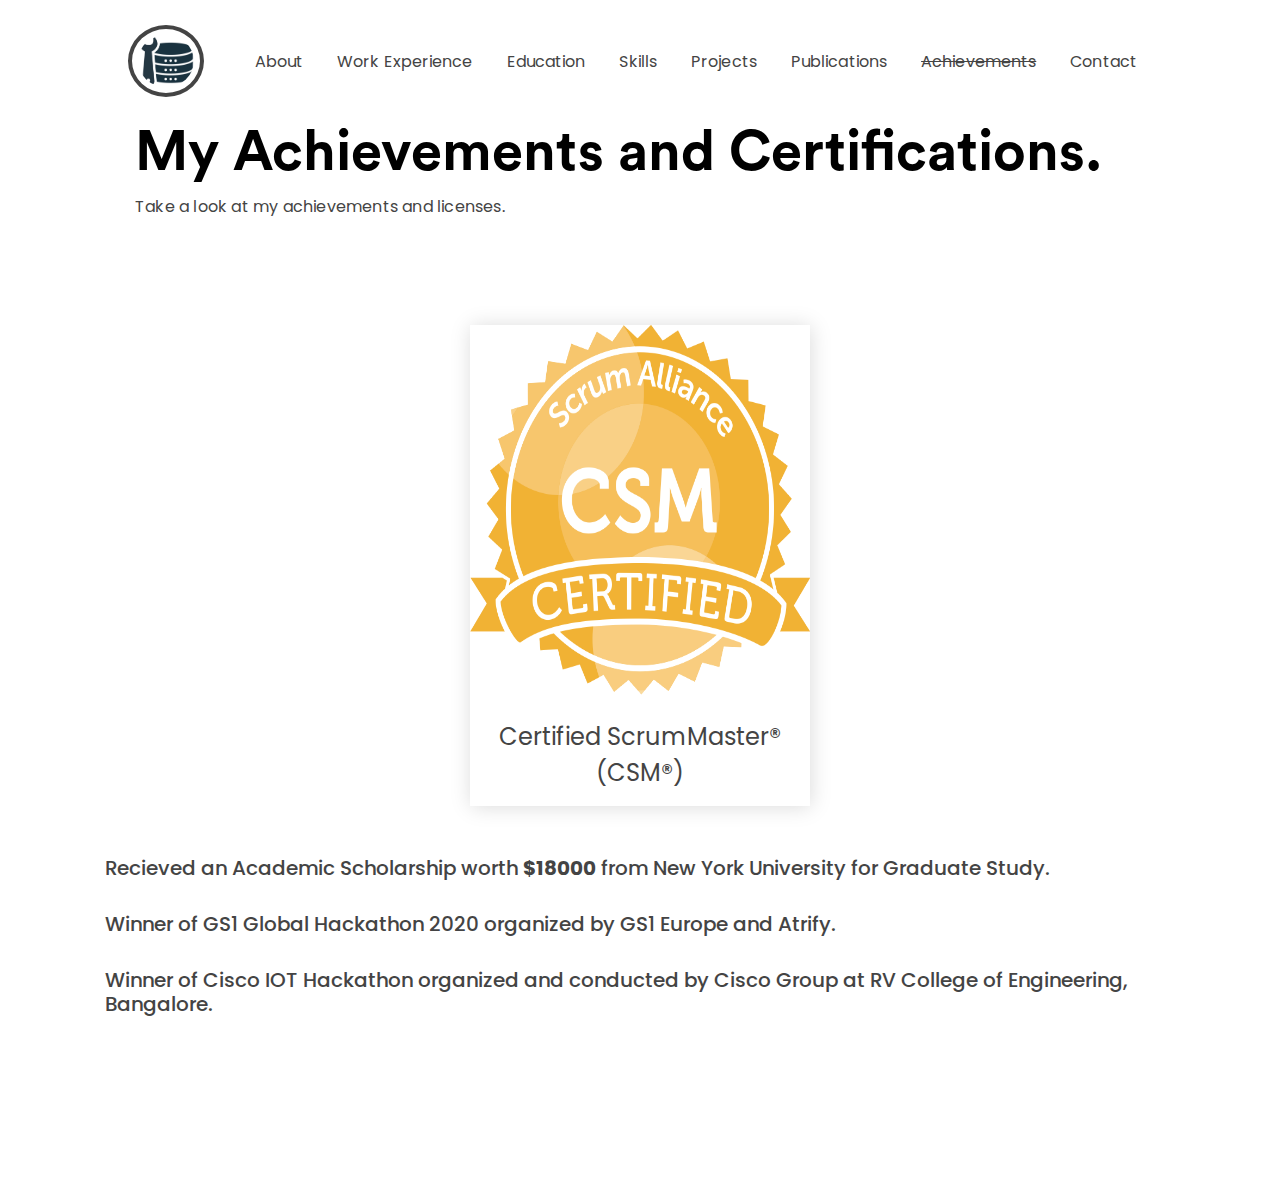
<file: ach.html>
<html>

<head>

    <link rel="stylesheet" href="https://cdnjs.cloudflare.com/ajax/libs/animate.css/3.7.2/animate.min.css">
    <link rel="stylesheet" href="https://stackpath.bootstrapcdn.com/bootstrap/4.4.1/css/bootstrap.min.css">
    <link rel="stylesheet" href="style.css">
    <meta charset="utf-8">
    <meta name="viewport" content="width=device-width, initial-scale=1.0, shrink-to-fit=yes">
    <meta charset="utf-8" />
    <link rel="stylesheet" href="https://use.fontawesome.com/releases/v5.5.0/css/all.css"
        integrity="sha384-B4dIYHKNBt8Bc12p+WXckhzcICo0wtJAoU8YZTY5qE0Id1GSseTk6S+L3BlXeVIU" crossorigin="anonymous">
    <title>Publications | Sanjana</title>
    <link rel="icon" type="image/png" href="assets/img/favicon.png">
</head>

<body id="contact-body" style="overflow-x: hidden;">
    <div>
        <nav class="nav-desk">
            <center>
                <div class="nav-logo">
                    <a href="index.html"><img id="logo" src="assets/img/de.png"></a>
                </div>
                <div class="nav-items">
                    <ul>
                        <li><span><a href="about.html">About</a></span></li>
                        <li><span><a href="work.html">Work Experience</a></span></li>
                        <li><span><a href="edu.html" >Education</a></span></li>
                        <li><span><a href="skills.html">Skills</a></span></li>
                        <li><span><a href="projects.html" >Projects</a></span></li>
                        <li><span><a href="pub.html">Publications</a></span></li>
                        <li><span><a href="#" style="text-decoration: line-through;">Achievements</a></span></li>
                        <li><span><a href="contact.html">Contact</a></span></li>
                    </ul>
                </div>

            </center>
        </nav>
        <div class=" fadeIn row" style="width:100vw;height:auto;animation-duration: 1.5s;">
            <div class="col-md-12" id="left-hero">
                <h1 class="hero-tag contact-hero  fadeInLeft">My Achievements and Certifications.</h1>
                <p class="hero-des contact-des  fadeIn delay-1s">Take a look at my achievements and licenses. 
                </p>
                <!-- <div class="feedback"><a href="https://d474b570.nolt.io/">Have any feedback or suggestion?</a></div> -->
            </div>
        </div>
        <!--Content-->
        <style>
.p1 {
  background-color: lightgrey;

  border: 3px solid rgb(87,6,140);;
  padding: 10px;
}



.moreText {
  display: none;
}
.text-center {
  text-align: center;
}
.read-more-btn {
  margin-top: -10px;
  padding: 10px;
  align-content: center;
  background-color: rgb(87,6,140);
  color: rgb(255,255,255);
  border: none;
  outline: none;
  cursor: pointer;
}
.text.show-more .moreText {
  display: inline;
}
.text.show-more .dots {
  display: none;
}

.moreTextone {
  display: none;
}
.text-center-one {
  text-align: center;
}
.read-more-btn-one {
margin-top: -10px;
padding: 10px;
  align-content: center;
  background-color: rgb(87,6,140);
  color: rgb(255,255,255);
  border: none;
  outline: none;
  cursor: pointer;
}
.textone.show-more-one .moreTextone {
  display: inline;
}
.textone.show-more-one .dots {
  display: none;
}

.bounceInLeft {
  margin: auto;
  width: 50%;
  padding: 10px;
}


</style>

</style>
<div class="row work-double-row">
                <div class="col-md-5 col-sm-5  bounceInLeft delay-3s">
                    <div class="work-hero-card">

                        <a href= "https://bcert.me/sctahkgdm"><img class="work-card-hero-img" src="assets/img/csm.jpeg" height="370" width="100"></a>
                        <br>
                        
                        <div id="work-text">Certified ScrumMaster® (CSM®)</div>
                       

                </div>
                
            </div>
<article>
    <p>&nbsp;&nbsp;&nbsp;</p>

                        <h5 class="title"><i class="fa fa-certificate" aria-hidden="true"></i>    Recieved an Academic Scholarship worth <b>$18000</b> from New York University for Graduate Study.</h5>
                        <br>

                         <h5 class="title"><i class="fa fa-certificate" aria-hidden="true"></i>    Winner of GS1 Global Hackathon 2020 organized by GS1 Europe and Atrify.</h5>
                         <br>

                         <h5 class="title"><i class="fa fa-certificate" aria-hidden="true"></i>    Winner of Cisco IOT Hackathon organized and conducted by Cisco Group at RV College of Engineering, Bangalore.</h5>
                         <br>
                        

                        
                    </article>
            
<script src = "button.js"></script>

            

        




            <div class="footer-full  fadeIn delay-2s">
                <div id="contact-social" class="social-icons" style="display: inline;">
                    <a target="_blank" href="mailto:sanjanakalidindi5595@gmail.com"><i class="fas fa-envelope"></i></a>
                    <a target="_blank" href="https://www.linkedin.com/in/lk01/"><i class="fab fa-github"></i></a>
                    <a target="_blank" href="https://github.com/Lakshmi-Sanjana-Kalidindi"><i class="fab fa-linkedin"></i></a>
                </div>
                
            </div>
        </div>
        <div class="menu-wrap">
            <input type="checkbox" class="toggler">
            <div class="hamburger">
                <div></div>
            </div>
            <div class="menu">
                <div>
                    <div>
                        <ul>
                        <li><a href="index.html" >Home</a></li>
                        <li><a href="about.html">About</a></li>
                        <li><a href="work.html" >Work Experience</a></li>
                        <li><a href="edu.html">Education</a></li>
                        <li><a href="skills">Skills</a></li>
                        <li><span><a href="projects.html" >Projects</a></span></li>
                        <li><a href="pub.html">Publications</a></li>
                        <li><a href="#" style="text-decoration: line-through;">Achievements</a></li>
                        <li><a href="contact.html">Contact</a></li>
                        </ul>
                    </div>
                </div>
            </div>
        </div>
</body>

</html>
</file>
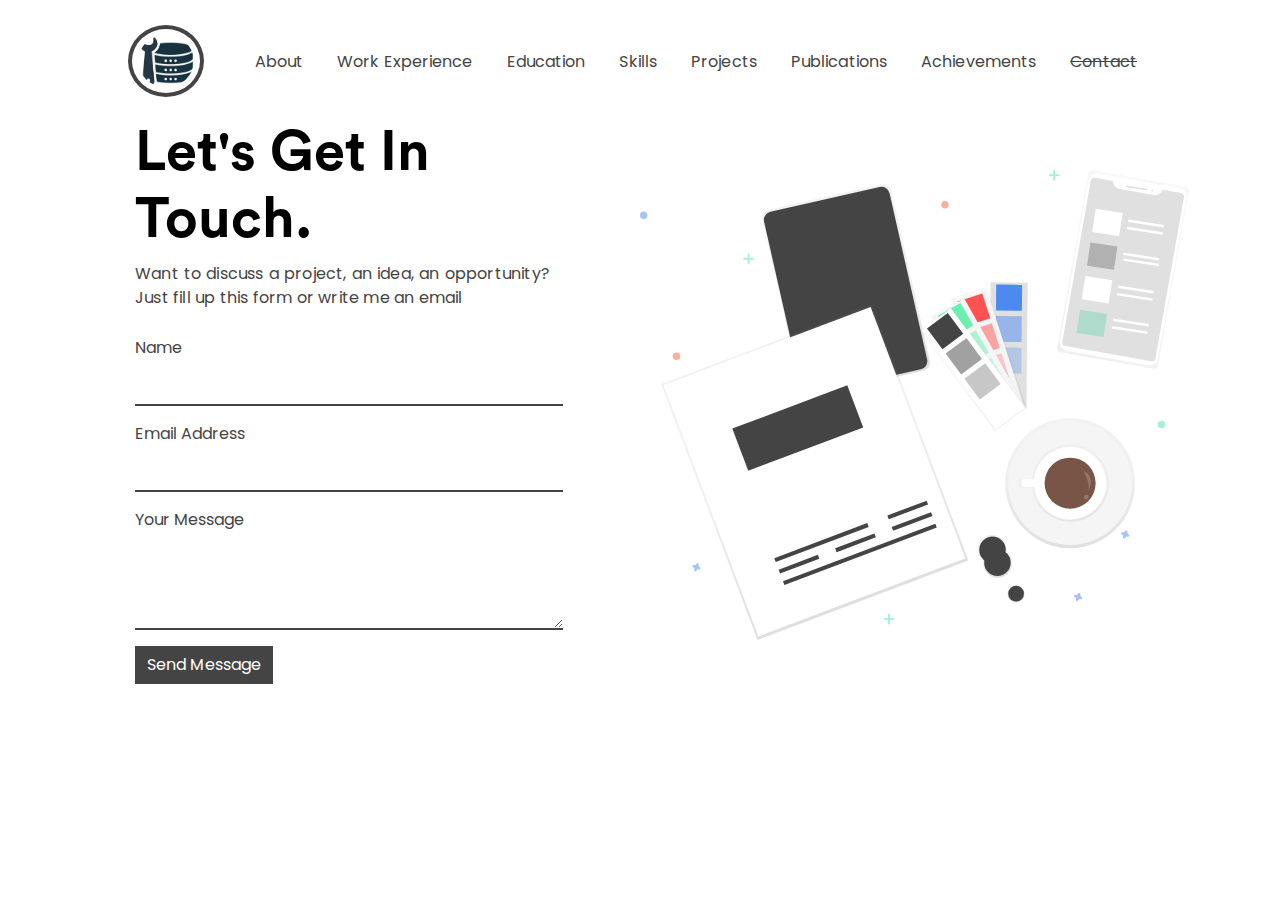
<file: contact.html>
<html>

<head>

    <link rel="stylesheet" href="https://cdnjs.cloudflare.com/ajax/libs/animate.css/3.7.2/animate.min.css">
    <link rel="stylesheet" href="https://stackpath.bootstrapcdn.com/bootstrap/4.4.1/css/bootstrap.min.css">
    <link rel="stylesheet" href="style.css">
    <meta charset="utf-8">
    <meta name="viewport" content="width=device-width, initial-scale=1.0, shrink-to-fit=yes">
    <meta charset="utf-8" />
    <link rel="stylesheet" href="https://use.fontawesome.com/releases/v5.5.0/css/all.css"
        integrity="sha384-B4dIYHKNBt8Bc12p+WXckhzcICo0wtJAoU8YZTY5qE0Id1GSseTk6S+L3BlXeVIU" crossorigin="anonymous">
    <title>Contact | Sanjana</title>
    <link rel="icon" type="image/png" href="assets/img/favicon.png">
</head>

<body id="contact-body" style="overflow-x: hidden;">
    <div>
        <nav class="nav-desk">
            <center>
                <div class="nav-logo">
                   <a href="index.html"><img id="logo" src="assets/img/de.png"></a>
                </div>
                <div class="nav-items">
                    <ul>
                        <li><span><a href="about.html">About</a></span></li>
                        <li><span><a href="work.html">Work Experience</a></span></li>
                        <li><span><a href="edu.html" >Education</a></span></li>
                        <li><span><a href="skills.html">Skills</a></span></li>
                        <li><span><a href="projects.html" >Projects</a></span></li>
                        <li><span><a href="pub.html">Publications</a></span></li>
                        <li><span><a href="ach.html">Achievements</a></span></li>
                        <li><span><a href="#" style="text-decoration: line-through;">Contact</a></span></li>
                    </ul>
                </div>

            </center>
        </nav>
        <div class="animated fadeIn row" style="width:100vw;animation-duration: 1.5s;">
            <div class="col-md-6" id="left-hero">
                <h1 class="hero-tag contact-hero animated fadeInLeft">Let's Get In Touch.</h1>
                <p class="hero-des contact-des animated fadeIn delay-1s">Want to discuss a project, an idea, an
                    opportunity? Just fill up this
                    form or write me an email <a target="_blank" href="mailto:san081821@gmail.com"><i
                            class="fas fa-envelope"></i></a>
                </p>
                <form class="input-container" method="POST"
                    action="https://script.google.com/macros/s/AKfycbxXnXVlCixiL89xlFlqgGmp3mQnQpR48x6CiZfHtw/exec">
                    <div class="form-group"><label for="name">Name</label><input type="text" name="name" id="name"
                            class="form-control" required=""></div>
                    <div class="form-group"><label for="email">Email Address</label><input type="email" name="email"
                            id="email" class="form-control" required=""></div>
                    <div class="form-group"><label for="message">Your Message</label><textarea rows="3" id="message"
                            name="message" class="form-control" required=""></textarea></div>
                    <button type="submit" class="submit animated bounce delay-4s learn-btn">
                        Send Message
                    </button>
                    <div style="display:none;" id="thankyou_message">
                        <h2>
                            <em>Thanks</em> for contacting us!
                            We will get back to you soon!
                        </h2>
                    </div>
                </form>
                <br>
                <!-- <div class="feedback"><a href="https://d474b570.nolt.io/">Have any feedback or suggestion?</a></div> -->

            </div>

            <div class="col-md-6" id="hero-right">
                <img class="animated fadeInRight" id="hero-img" src="assets/img/contact.svg">
            </div>

        </div>
        <div class="footer-full animated fadeIn delay-2s">
            <div id="contact-social" class="social-icons" style="display: inline;">
                    <a target="_blank" href="mailto:sanjanakalidindi5595@gmail.com"><i class="fas fa-envelope"></i></a>
                    <a target="_blank" href="https://www.linkedin.com/in/lk01/"><i class="fab fa-github"></i></a>
                    <a target="_blank" href="https://github.com/Lakshmi-Sanjana-Kalidindi"><i class="fab fa-linkedin"></i></a>
                </div>
            
        </div>
    </div>
    <div class="menu-wrap">
        <input type="checkbox" class="toggler">
        <div class="hamburger">
            <div></div>
        </div>
        <div class="menu">
            <div>
                <div>
                   <ul>
                        <li><a href="index.html" >Home</a></li>
                        <li><a href="about.html">About</a></li>
                        <li><a href="work.html" >Work Experience</a></li>
                        <li><a href="edu.html">Education</a></li>
                        <li><a href="skills">Skills</a></li>
                        <li><span><a href="projects.html">Projects</a></span></li>
                        <li><a href="pub.html">Publications</a></li>
                        <li><a href="ach.html">Achievements</a></li>
                        <li><a href="#" style="text-decoration: line-through;">Contact</a></li>
                        </ul>
                </div>
            </div>
        </div>
    </div>
</body>

</html>
</file>
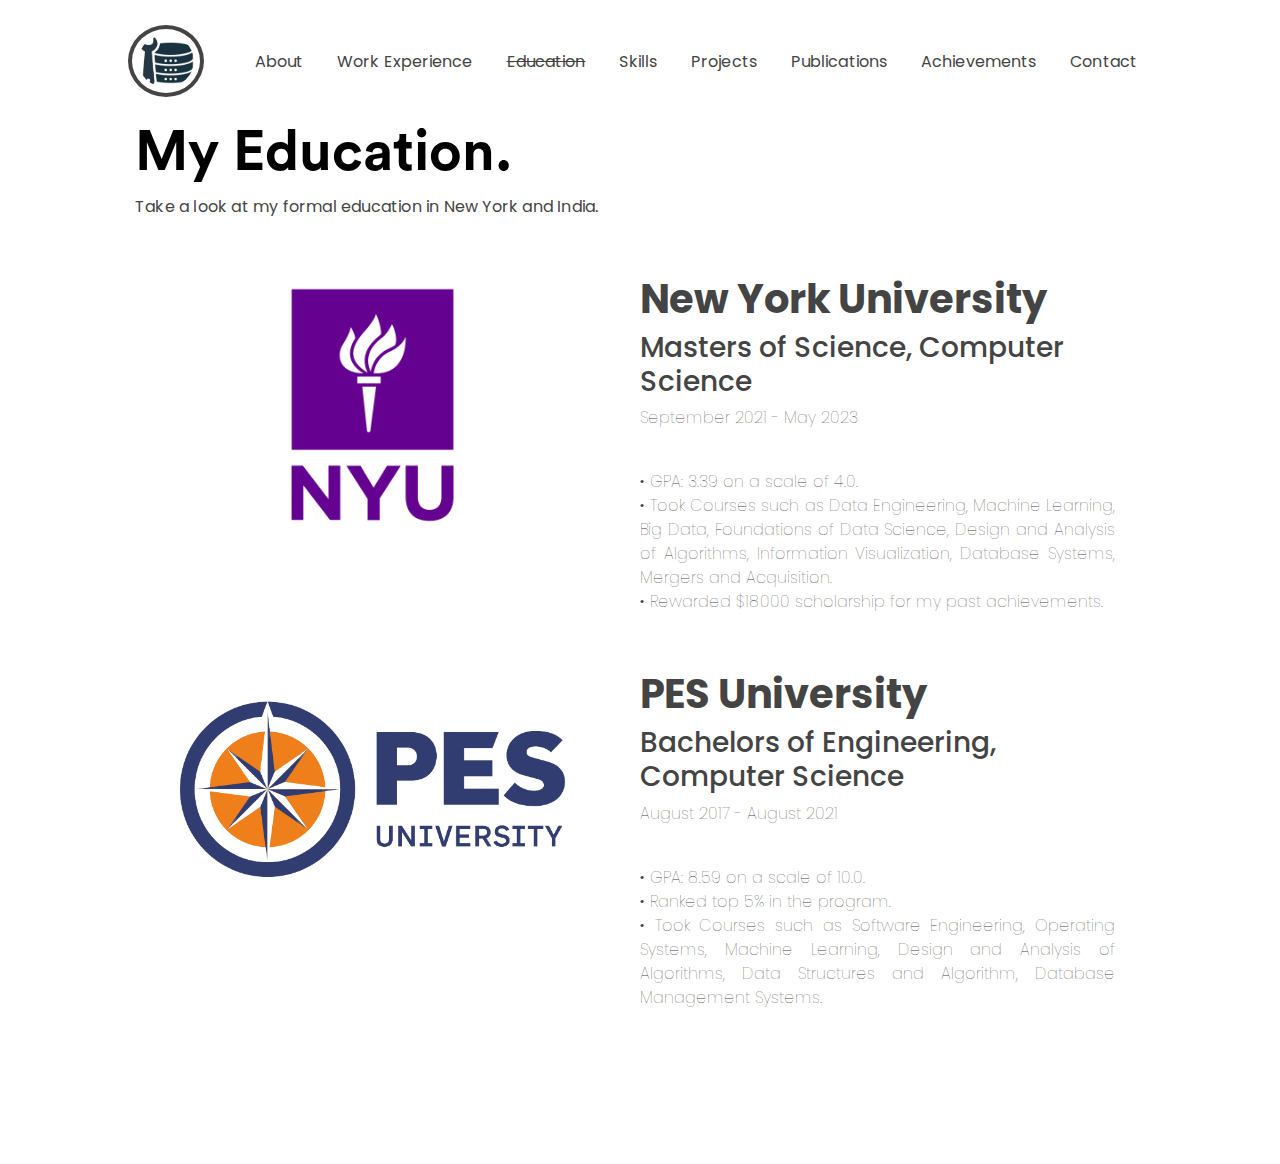
<file: edu.html>
<html>

<head>

    <link rel="stylesheet" href="https://cdnjs.cloudflare.com/ajax/libs/animate.css/3.7.2/animate.min.css">
    <link rel="stylesheet" href="https://stackpath.bootstrapcdn.com/bootstrap/4.4.1/css/bootstrap.min.css">
    <link rel="stylesheet" href="style.css">
    <meta charset="utf-8">
    <meta name="viewport" content="width=device-width, initial-scale=1.0, shrink-to-fit=yes">
    <meta charset="utf-8" />
    <link rel="stylesheet" href="https://use.fontawesome.com/releases/v5.5.0/css/all.css"
        integrity="sha384-B4dIYHKNBt8Bc12p+WXckhzcICo0wtJAoU8YZTY5qE0Id1GSseTk6S+L3BlXeVIU" crossorigin="anonymous">
    <title>Education | Sanjana</title>
    <link rel="icon" type="image/png" href="assets/img/favicon.png">
</head>

<body id="contact-body" style="overflow-x: hidden;">
    <div>
        <nav class="nav-desk">
            <center>
                <div class="nav-logo">
                    <a href="index.html"><img id="logo" src="assets/img/de.png"></a>
                </div>
                <div class="nav-items">
                    <ul>
                        <li><span><a href="about.html">About</a></span></li>
                        <li><span><a href="work.html">Work Experience</a></span></li>
                        <li><span><a href="#" style="text-decoration: line-through;">Education</a></span></li>
                        <li><span><a href="skills.html">Skills</a></span></li>
                        <li><span><a href="projects.html">Projects</a></span></li>
                        <li><span><a href="pub.html">Publications</a></span></li>
                        <li><span><a href="ach.html">Achievements</a></span></li>
                        <li><span><a href="contact.html">Contact</a></span></li>
                    </ul>
                </div>

            </center>
        </nav>
        <div class=" fadeIn row" style="width:100vw;height:auto;animation-duration: 1.5s;">
            <div class="col-md-12" id="left-hero">
                <h1 class="hero-tag contact-hero  fadeInLeft">My Education.</h1>
                <p class="hero-des contact-des  fadeIn delay-1s">Take a look at my formal education in New York and India.
                </p>
                <!-- <div class="feedback"><a href="https://d474b570.nolt.io/">Have any feedback or suggestion?</a></div> -->
            </div>
        </div>
        <!--Content-->
        <div class="animated bounceInUp delay-1s">
            <div class="row" id="work-row">
                <div class="col-md-6 col-sm-12  bounceInLeft delay-2s">
                    <center>
                        <div class="work-hero" style = "margin-top: 50px;">
                            <img class="work-hero-img" src="assets/img/lognyu.png">
                        </div>
                    </center>
                </div>
                <div class="col-md-6 col-sm-12">

                    <div class="work-des ">
                        <b><h1>New York University</h1></b>
                        <h3>Masters of Science, Computer Science</h3>
                        <b><p>September 2021 - May 2023</p></b>
                        &nbsp;
                        <p class="text">• GPA: 3.39 on a scale of 4.0.<br>
• Took Courses such as Data Engineering, Machine Learning, Big Data, Foundations of Data Science, Design and Analysis of Algorithms, Information Visualization, Database Systems, Mergers and Acquisition.<br>
• Rewarded $18000 scholarship for my past achievements.<br></p>


                    </div>
                 
                </div>
                <div class="col-md-6 col-sm-12  bounceInLeft delay-2s">
                    <center>
                        <div class="work-hero" style = "margin-top: 50px;">
                            <img class="work-hero-img" src="assets/img/pes.png">
                        </div>
                    </center>
                </div>
                <div class="col-md-6 col-sm-12">

                    <div class="work-des ">
                        <b><h1>PES University</h1></b>
                        <h3>Bachelors of Engineering,<br> Computer Science</h3>
                        <b><p>August 2017 - August 2021</p></b>
                        &nbsp;
                        <p class="textone">• GPA: 8.59 on a scale of 10.0.<br>
• Ranked top 5% in the program.<br>
• Took Courses such as Software Engineering, Operating Systems, Machine Learning, Design and Analysis of Algorithms, Data Structures and Algorithm, Database Management Systems.<br></p>

                        <!-- <button class="contact-btn work-read" style="margin:0;">
                            Read More
                        </button> -->

                    </div>






            <div class="footer-full  fadeIn delay-2s">
                <div id="contact-social" class="social-icons" style="display: inline;">
                    <a target="_blank" href="mailto:sanjanakalidindi5595@gmail.com"><i class="fas fa-envelope"></i></a>
                    <a target="_blank" href="https://www.linkedin.com/in/lk01/"><i class="fab fa-github"></i></a>
                    <a target="_blank" href="https://github.com/Lakshmi-Sanjana-Kalidindi"><i class="fab fa-linkedin"></i></a>
                </div>
                
            </div>
        </div>
        <div class="menu-wrap">
            <input type="checkbox" class="toggler">
            <div class="hamburger">
                <div></div>
            </div>
            <div class="menu">
                <div>
                    <div>
                        <ul>
                        <li><a href="index.html" >Home</a></li>
                        <li><a href="about.html">About</a></li>
                        <li><a href="work.html" >Work Experience</a></li>
                        <li><a href="#" style="text-decoration: line-through;">Education</a></li>
                        <li><a href="skills">Skills</a></li>
                        <li><a href="projects.html">Projects</a></li>
                        <li><a href="pub.html">Publications</a></li>
                        <li><a href="ach.html">Achievements</a></li>
                        <li><a href="contact.html">Contact</a></li>
                        </ul>
                    </div>
                </div>
            </div>
        </div>
</body>

</html>
</file>
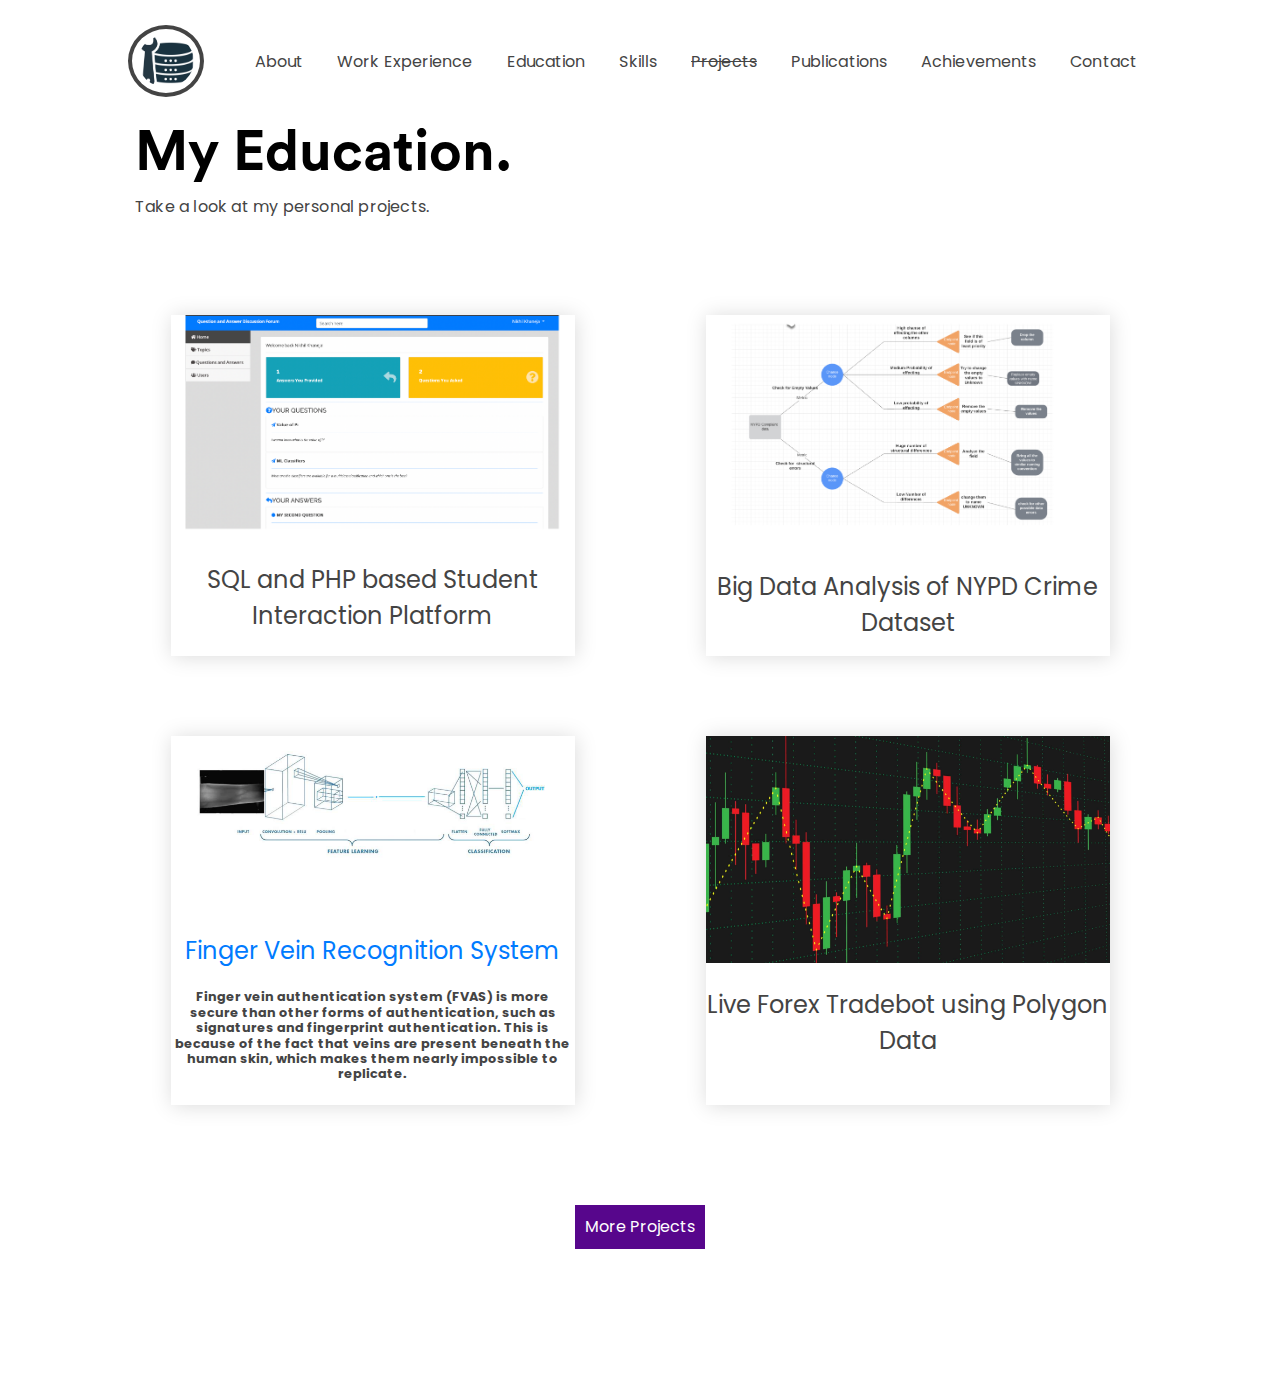
<file: projects.html>
<html>

<head>

    <link rel="stylesheet" href="https://cdnjs.cloudflare.com/ajax/libs/animate.css/3.7.2/animate.min.css">
    <link rel="stylesheet" href="https://stackpath.bootstrapcdn.com/bootstrap/4.4.1/css/bootstrap.min.css">
    <link rel="stylesheet" href="style.css">
    <meta charset="utf-8">
    <meta name="viewport" content="width=device-width, initial-scale=1.0, shrink-to-fit=yes">
    <meta charset="utf-8" />
    <link rel="stylesheet" href="https://use.fontawesome.com/releases/v5.5.0/css/all.css"
        integrity="sha384-B4dIYHKNBt8Bc12p+WXckhzcICo0wtJAoU8YZTY5qE0Id1GSseTk6S+L3BlXeVIU" crossorigin="anonymous">
    <title>Projects | Sanjana</title>
    <link rel="icon" type="image/png" href="assets/img/favicon.png">
</head>

<body id="contact-body" style="overflow-x: hidden;">
    <div>
        <nav class="nav-desk">
            <center>
                <div class="nav-logo">
                    <a href="index.html"><img id="logo" src="assets/img/de.png"></a>
                </div>
                <div class="nav-items">
                    <ul>
                        <li><span><a href="about.html">About</a></span></li>
                        <li><span><a href="work.html">Work Experience</a></span></li>
                        <li><span><a href="edu.html" >Education</a></span></li>
                        <li><span><a href="skills.html">Skills</a></span></li>
                        <li><span><a href="#" style="text-decoration: line-through;">Projects</a></span></li>
                        <li><span><a href="pub.html">Publications</a></span></li>
                        <li><span><a href="ach.html">Achievements</a></span></li>
                        <li><span><a href="contact.html">Contact</a></span></li>
                    </ul>
                </div>

            </center>
        </nav>
        <div class=" fadeIn row" style="width:100vw;height:auto;animation-duration: 1.5s;">
            <div class="col-md-12" id="left-hero">
                <h1 class="hero-tag contact-hero  fadeInLeft">My Education.</h1>
                <p class="hero-des contact-des  fadeIn delay-1s">Take a look at my personal projects.
                </p>
                <!-- <div class="feedback"><a href="https://d474b570.nolt.io/">Have any feedback or suggestion?</a></div> -->
            </div>
        </div>
        <!--Content-->
        <style>
.p1 {
  background-color: lightgrey;

  border: 3px solid rgb(87,6,140);;
  padding: 10px;
}
</style>
<div class="row work-double-row">
                <div class="col-md-6 col-sm-12  bounceInLeft delay-3s">
                    <div class="work-hero-card">

                        <a href= "https://github.com/nikhilkhaneja/Question-and-Answer-Forum"><img class="work-card-hero-img" src="assets/img/pro1.png"></a>
                        <br>
                        <div id="work-text">SQL and PHP based Student Interaction Platform</div>

                    </div>

                </div>
                <div class="col-md-6 col-sm-12  bounceInRight delay-3s">
                    <div class="work-hero-card">
                        <a href = "https://github.com/Lakshmi-Sanjana-Kalidindi/NYPD-Crime-Data-Analysis"><img class="work-card-hero-img" src="assets/img/pro2.png"></a>
                        <br>
                        <div id="work-text">Big Data Analysis of NYPD Crime Dataset</div>
                    </div>
                </div>
            </div>

            <div class="row work-double-row" id="row-3">
                <div class="col-md-6 col-sm-12  bounceInLeft delay-3s">

                    <div class="work-hero-card">
                        <img class="work-card-hero-img" src="assets/img/pro3.png">
                            <br>
                            <br>
                            <br>
                        <a href = "https://github.com/Lakshmi-Sanjana-Kalidindi/Finger-Vein-Recognition-System"><div id="work-text">Finger Vein Recognition System</div></a>     
                        <h1>Finger vein authentication system (FVAS) is more secure than other forms of authentication, such as signatures and fingerprint authentication. This is because of the fact that veins are present beneath the human skin, which makes them nearly impossible to replicate.</h1>                 
                    </div>

                </div>
                <div class="col-md-6 col-sm-12  bounceInRight delay-3s">
                    <div class="work-hero-card">

                        <img class="work-card-hero-img" src="assets/img/pro4.jpeg">
                        <br>
                        <div id="work-text">Live Forex Tradebot using Polygon Data</div>
                    </div>
                </div>
            </div>
            
                   

            <div class="text-center">
            <a href = "https://github.com/Lakshmi-Sanjana-Kalidindi?tab=repositories"><button class = "read-more-btn">More Projects</button></a>
            </div>
<style>


.text-center {
  text-align: center;
}
.read-more-btn {
  margin-top: 100px;
  padding: 10px;
  align-content: center;
  background-color: rgb(87,6,140);
  color: rgb(255,255,255);
  border: none;
  outline: none;
  cursor: pointer;
}
</style>




            <div class="footer-full  fadeIn delay-2s">
                <div id="contact-social" class="social-icons" style="display: inline;">
                    <a target="_blank" href="mailto:sanjanakalidindi5595@gmail.com"><i class="fas fa-envelope"></i></a>
                    <a target="_blank" href="https://www.linkedin.com/in/lk01/"><i class="fab fa-github"></i></a>
                    <a target="_blank" href="https://github.com/Lakshmi-Sanjana-Kalidindi"><i class="fab fa-linkedin"></i></a>
                </div>
                
            </div>
        </div>
        <div class="menu-wrap">
            <input type="checkbox" class="toggler">
            <div class="hamburger">
                <div></div>
            </div>
            <div class="menu">
                <div>
                    <div>
                        <ul>
                        <li><a href="index.html" >Home</a></li>
                        <li><a href="about.html">About</a></li>
                        <li><a href="work.html" >Work Experience</a></li>
                        <li><a href="edu.html">Education</a></li>
                        <li><a href="skills">Skills</a></li>
                        <li><span><a href="#" style="text-decoration: line-through;">Projects</a></span></li>
                        <li><a href="pub.html">Publications</a></li>
                        <li><a href="ach.html">Achievements</a></li>
                        <li><a href="contact.html">Contact</a></li>
                        </ul>
                    </div>
                </div>
            </div>
        </div>
</body>

</html>
</file>
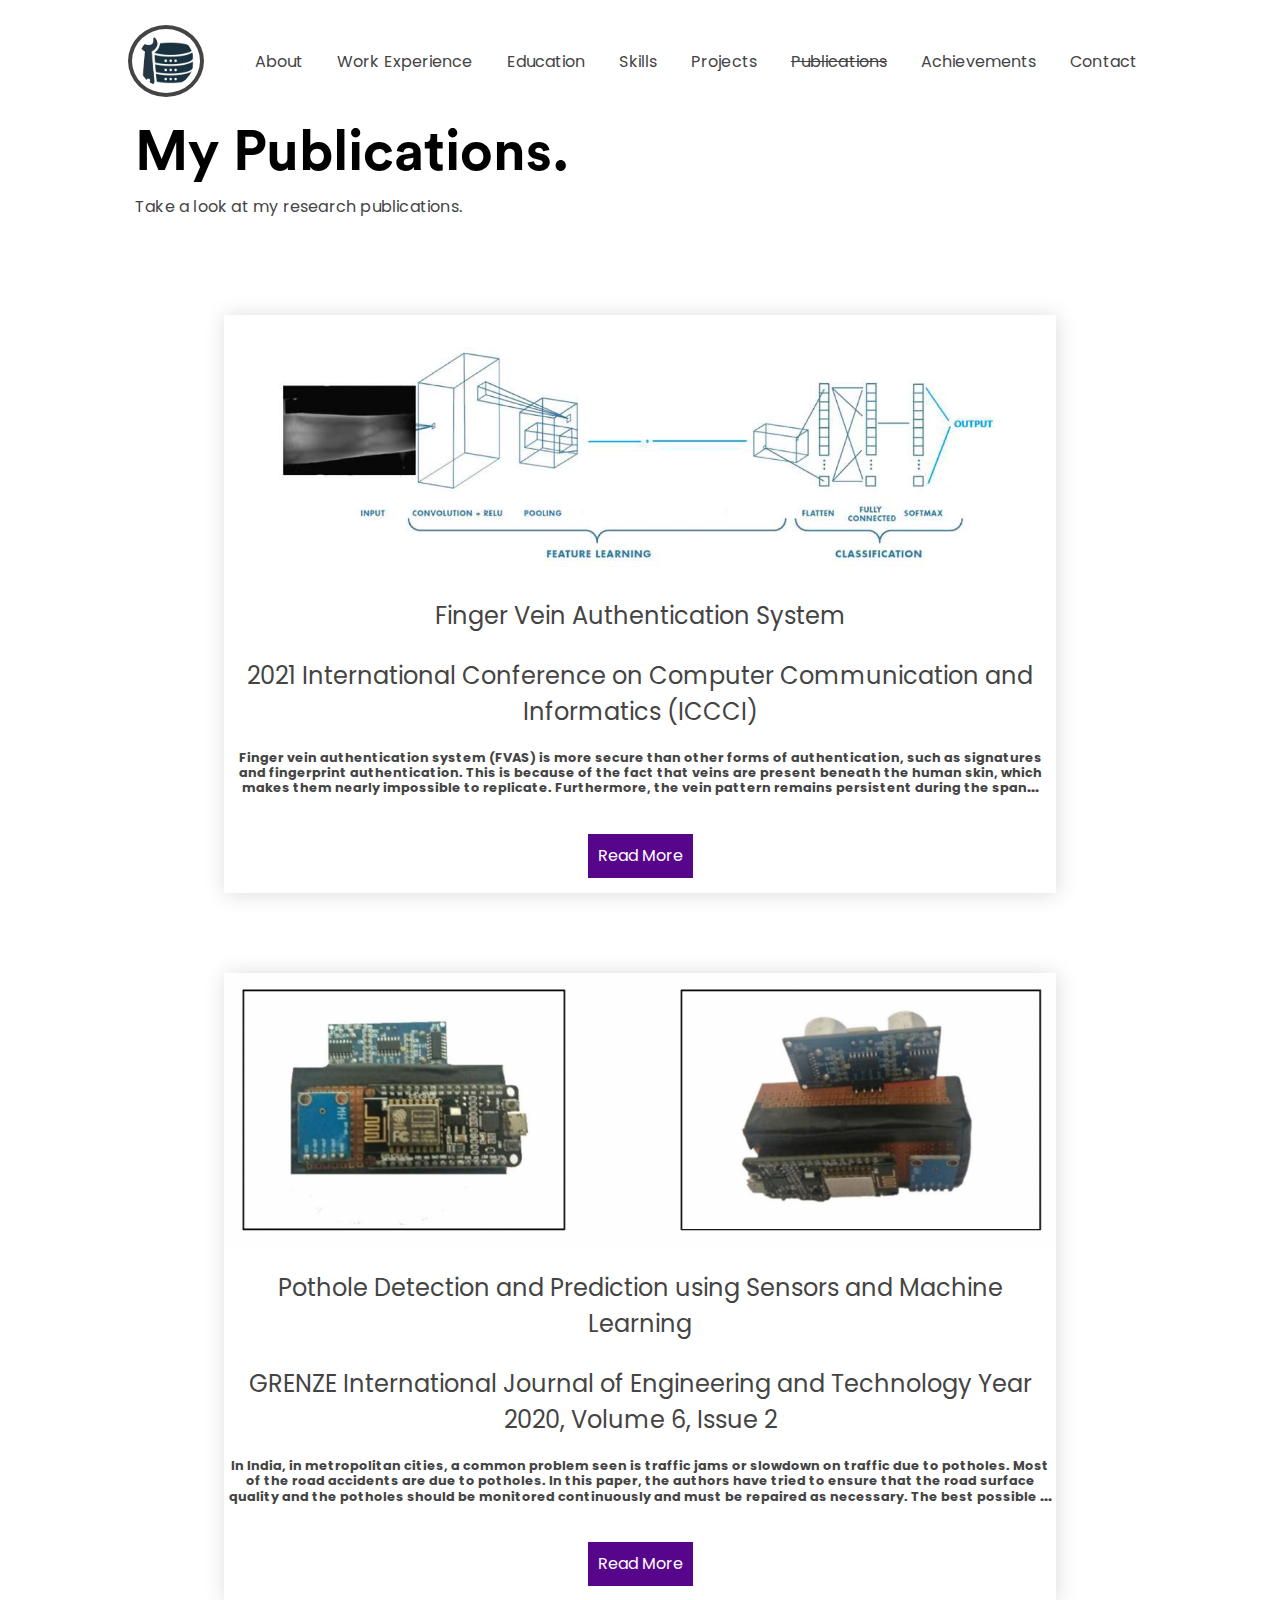
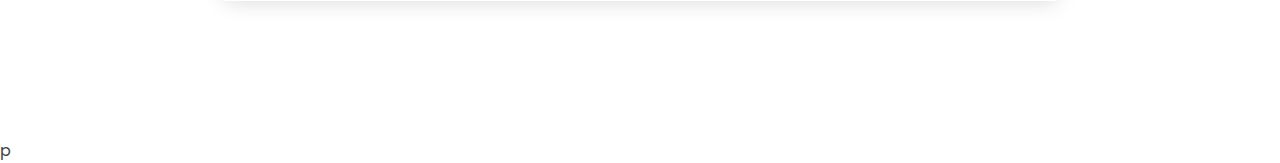
<file: pub.html>
<html>

<head>

    <link rel="stylesheet" href="https://cdnjs.cloudflare.com/ajax/libs/animate.css/3.7.2/animate.min.css">
    <link rel="stylesheet" href="https://stackpath.bootstrapcdn.com/bootstrap/4.4.1/css/bootstrap.min.css">
    <link rel="stylesheet" href="style.css">
    <meta charset="utf-8">
    <meta name="viewport" content="width=device-width, initial-scale=1.0, shrink-to-fit=yes">
    <meta charset="utf-8" />
    <link rel="stylesheet" href="https://use.fontawesome.com/releases/v5.5.0/css/all.css"
        integrity="sha384-B4dIYHKNBt8Bc12p+WXckhzcICo0wtJAoU8YZTY5qE0Id1GSseTk6S+L3BlXeVIU" crossorigin="anonymous">
    <title>Publications | Sanjana</title>
    <link rel="icon" type="image/png" href="assets/img/favicon.png">
</head>

<body id="contact-body" style="overflow-x: hidden;">
    <div>
        <nav class="nav-desk">
            <center>
                <div class="nav-logo">
                    <a href="index.html"><img id="logo" src="assets/img/de.png"></a>
                </div>
                <div class="nav-items">
                    <ul>
                        <li><span><a href="about.html">About</a></span></li>
                        <li><span><a href="work.html">Work Experience</a></span></li>
                        <li><span><a href="edu.html" >Education</a></span></li>
                        <li><span><a href="skills.html">Skills</a></span></li>
                        <li><span><a href="projects.html" >Projects</a></span></li>
                        <li><span><a href="#" style="text-decoration: line-through;">Publications</a></span></li>
                        <li><span><a href="ach.html">Achievements</a></span></li>
                        <li><span><a href="contact.html">Contact</a></span></li>
                    </ul>
                </div>

            </center>
        </nav>
        <div class=" fadeIn row" style="width:100vw;height:auto;animation-duration: 1.5s;">
            <div class="col-md-12" id="left-hero">
                <h1 class="hero-tag contact-hero  fadeInLeft">My Publications.</h1>
                <p class="hero-des contact-des  fadeIn delay-1s">Take a look at my research publications.
                </p>
                <!-- <div class="feedback"><a href="https://d474b570.nolt.io/">Have any feedback or suggestion?</a></div> -->
            </div>
        </div>
        <!--Content-->
        <style>
.p1 {
  background-color: lightgrey;

  border: 3px solid rgb(87,6,140);;
  padding: 10px;
}



.moreText {
  display: none;
}
.text-center {
  text-align: center;
}
.read-more-btn {
  margin-top: -10px;
  padding: 10px;
  align-content: center;
  background-color: rgb(87,6,140);
  color: rgb(255,255,255);
  border: none;
  outline: none;
  cursor: pointer;
}
.text.show-more .moreText {
  display: inline;
}
.text.show-more .dots {
  display: none;
}

.moreTextone {
  display: none;
}
.text-center-one {
  text-align: center;
}
.read-more-btn-one {
margin-top: -10px;
padding: 10px;
  align-content: center;
  background-color: rgb(87,6,140);
  color: rgb(255,255,255);
  border: none;
  outline: none;
  cursor: pointer;
}
.textone.show-more-one .moreTextone {
  display: inline;
}
.textone.show-more-one .dots {
  display: none;
}



</style>
<div class="row work-double-row">
                <div class="col-md-12 col-sm-12  bounceInLeft delay-3s">
                    <div class="work-hero-card">

                        <a href= "https://ieeexplore.ieee.org/document/9402594"><img class="work-card-hero-img" src="assets/img/pro3.png"></a>
                        <br>
                        <div id="work-text">Finger Vein Authentication System </div><br>
                        <div id="work-text">2021 International Conference on Computer Communication and Informatics (ICCCI) </div>
                        <h1 class="text">Finger vein authentication system (FVAS) is more secure than other forms of authentication, such as signatures and fingerprint authentication. This is because of the fact that veins are present beneath the human skin, which makes them nearly impossible to replicate. Furthermore, the vein pattern remains persistent during the span<span class="dots"><b>...</b></span> <span class="moreText"> of a person's life, so it eliminates the risk of alterations in contrast to fingerprint and iris biometrics. In fingerprints, the ridges begin wearing out and start getting spaced out as a person ages. By using Iris authentication, if a person gets a cataract surgery, the iris pattern is altered, which causes a significant problem for security systems. In this paper, the authors plan to develop an authentication system using a finger vein spattern as a unique biometric. An image of the target finger is captured with the help of a Near-Infrared (NIR) camera under the Infrared (IR) light transmission. This NIR camera produces images of the finger containing vein patterns. The image additionally contains various shades produced by the thickness of finger muscles, bones, and tissue networks surrounding the vein. This paper focuses on developing a system to identify finger veins and the procedure to make transactions secure. The proposed method provides an accuracy of over 90% using filtering methods such as Segmentation, Gabor filtering, Masking, and Skeletonization of the image to extract ROI, which will be used for comparison and assist in lowering the occurrences of forgery instances that are caused by other biometrics. The identity of a user is registered through their finger vein image and stored in the database which will be used to test against future authentication thus making sure that the finger vein cannot be replaced.</span></h1>
                        <div class="text-center">
<button class = "read-more-btn" style = "margin-top: 30px;">Read More</button></div>

                    </div>

                </div>
                
            </div>
<script src = "button.js"></script>

            <div class="row work-double-row">
                <div class="col-md-12 col-sm-12  bounceInLeft delay-3s">
                    <div class="work-hero-card">

                        <a href= "https://ieeexplore.ieee.org/document/9402594"><img class="work-card-hero-img" src="assets/img/pub1.png"></a>
                        <br>
                        <div id="work-text">Pothole Detection and Prediction using Sensors and Machine Learning </div><br>
                        <div id="work-text">GRENZE International Journal of Engineering and Technology Year 2020, Volume 6, Issue 2 </div>
                        <h1 class="textone">In India, in metropolitan cities, a common problem seen is traffic jams or slowdown on traffic due to potholes. Most of the road accidents are due to potholes. In this paper, the authors have tried to ensure that the road surface quality and the potholes should be monitored continuously and must be repaired as necessary. The best possible <span class="dots"><b>...</b></span> <span class="moreTextone"> distribution of resources could be attained when the real-time data is gathered from the mounted sensory system and displayed and visualized in a way (Google Maps) which is comprehensive and empirical. Different sensors would be mounted onto the public transport vehicles. The method mentioned in this paper uses the ultrasonic sensor and the accelerometer to send the data regarding the intensity of pothole straightaway to the cloud data storage, along with the location coordinates of the potholes and the time stamp. Different databases such as traffic density of the city, rain intensity of different areas is used to train different machine learning models to predict the intensity of potholes at the particular locations and get the best possible accuracy. The best-case accuracy attained was 35.5%. The pothole intensity data is visualized through a heat map application. This system helps in reducing the frequency of traffic jams in any city of India. The method suggested in the paper would help in reducing the number of accidents happening in India due to the potholes.</span></h1>
                        <div class="text-center-one">
<button class = "read-more-btn-one" style = "margin-top: 30px;">Read More</button></div>

                    </div>

                </div>
                
            </div>
            </div>
<script src = "btn1.js"></script>
                   

        




            <div class="footer-full  fadeIn delay-2s">
                <div id="contact-social" class="social-icons" style="display: inline;">
                    <a target="_blank" href="mailto:sanjanakalidindi5595@gmail.com"><i class="fas fa-envelope"></i></a>
                    <a target="_blank" href="https://www.linkedin.com/in/lk01/"><i class="fab fa-github"></i></a>
                    <a target="_blank" href="https://github.com/Lakshmi-Sanjana-Kalidindi"><i class="fab fa-linkedin"></i></a>
                </div>
                
            </div>
        </div>
        <div class="menu-wrap">
            <input type="checkbox" class="toggler">
            <div class="hamburger">
                <div></div>
            </div>
            <div class="menu">
                <div>
                    <div>
                        <ul>
                        <li><a href="index.html" >Home</a></li>
                        <li><a href="about.html">About</a></li>
                        <li><a href="work.html" >Work Experience</a></li>
                        <li><a href="edu.html">Education</a></li>
                        <li><a href="skills">Skills</a></li>
                        <li><span><a href="projects.html" >Projects</a></span></li>
                        <li><a href="#" style="text-decoration: line-through;">Publications</a></li>
                        <li><a href="ach.html">Achievements</a></li>
                        <li><a href="contact.html">Contact</a></li>
                        </ul>
                    </div>
                </div>
            </div>
        </div>
</body>

</html>p
</file>
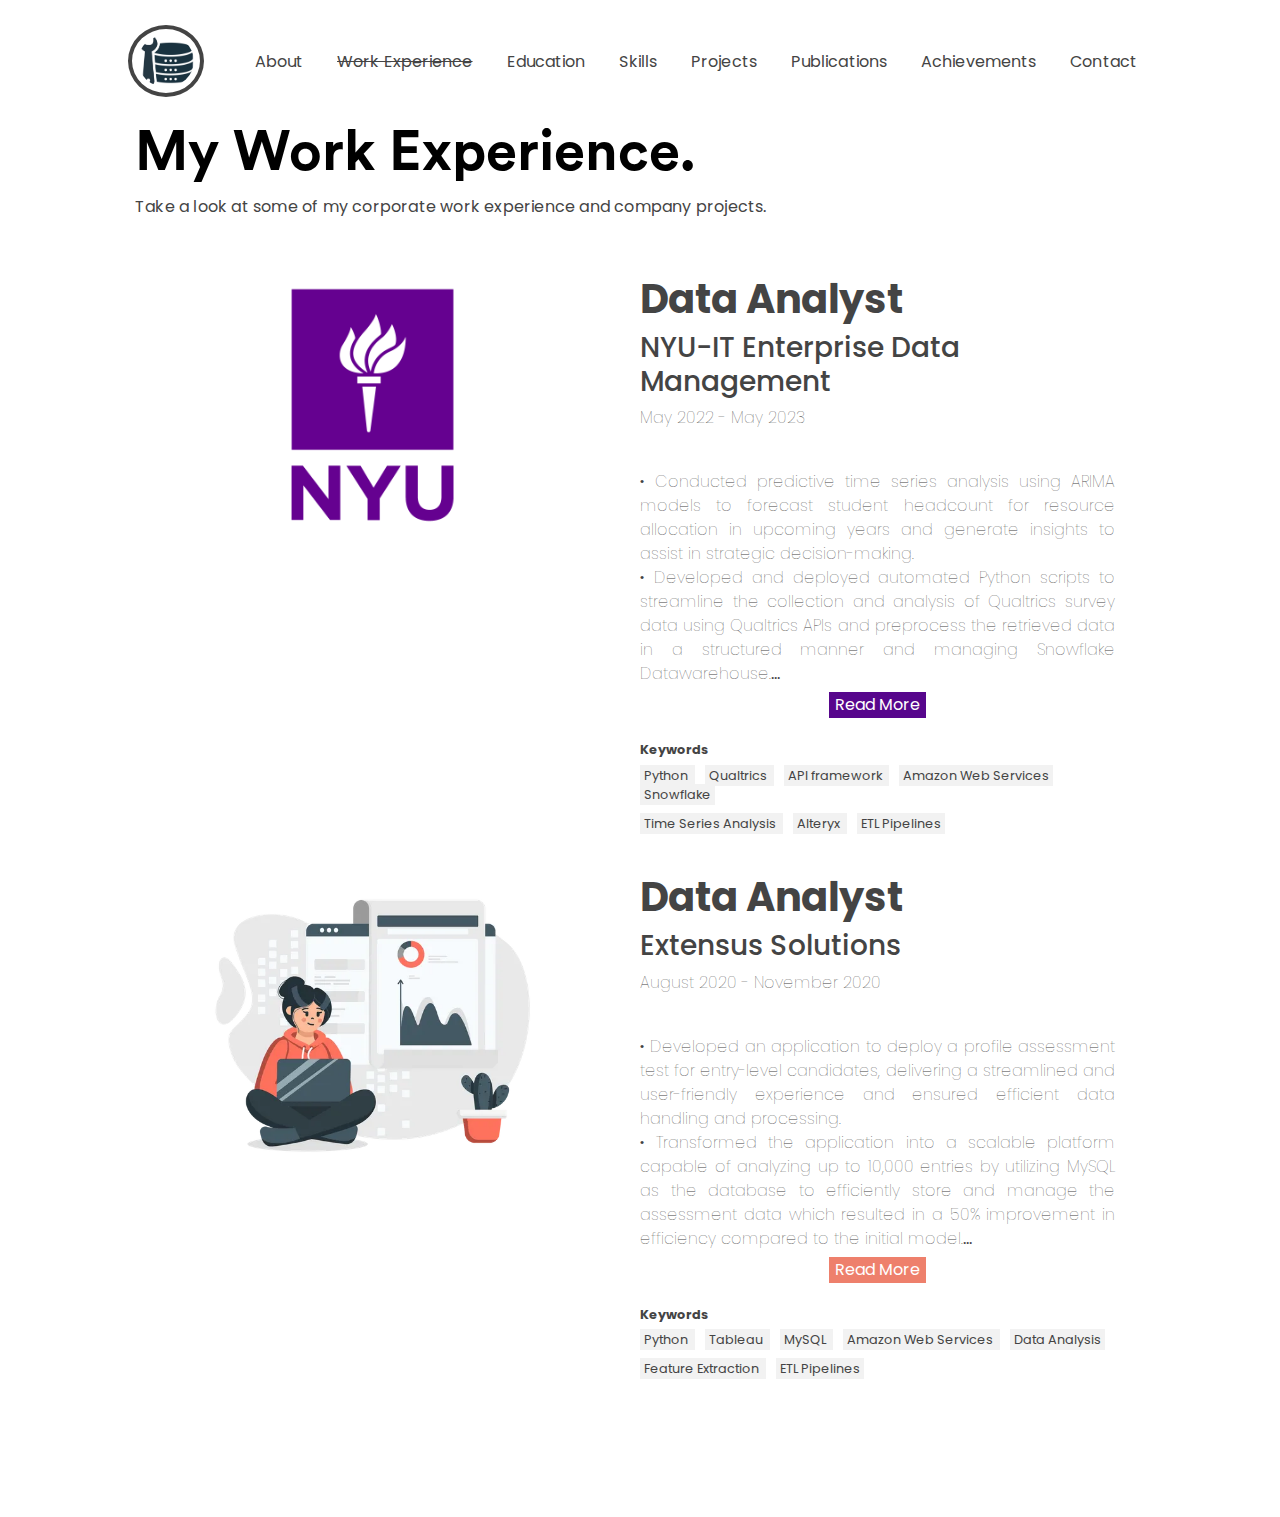
<file: work.html>
<html>

<head>

    <link rel="stylesheet" href="https://cdnjs.cloudflare.com/ajax/libs/animate.css/3.7.2/animate.min.css">
    <link rel="stylesheet" href="https://stackpath.bootstrapcdn.com/bootstrap/4.4.1/css/bootstrap.min.css">
    <link rel="stylesheet" href="style.css">
    <meta charset="utf-8">
    <meta name="viewport" content="width=device-width, initial-scale=1.0, shrink-to-fit=yes">
    <meta charset="utf-8" />
    <link rel="stylesheet" href="https://use.fontawesome.com/releases/v5.5.0/css/all.css"
        integrity="sha384-B4dIYHKNBt8Bc12p+WXckhzcICo0wtJAoU8YZTY5qE0Id1GSseTk6S+L3BlXeVIU" crossorigin="anonymous">
    <title>Work | Sanjana</title>
    <link rel="icon" type="image/png" href="assets/img/favicon.png">
</head>

<body id="contact-body" style="overflow-x: hidden;">
    <div>
        <nav class="nav-desk">
            <center>
                <div class="nav-logo">
                    <a href="index.html"><img id="logo" src="assets/img/de.png"></a>
                </div>
                <div class="nav-items">
                    <ul>
                        <li><span><a href="about.html">About</a></span></li>
                        <li><span><a href="#"style="text-decoration: line-through;">Work Experience</a></span></li>
                        <li><span><a href="edu.html">Education</a></span></li>
                        <li><span><a href="skills.html">Skills</a></span></li>
                        <li><span><a href="projects.html">Projects</a></span></li>
                        <li><span><a href="pub.html">Publications</a></span></li>
                        <li><span><a href="ach.html">Achievements</a></span></li>
                        <li><span><a href="contact.html">Contact</a></span></li>
                    </ul>
                </div>

            </center>
        </nav>
        <div class=" fadeIn row" style="width:100vw;height:auto;animation-duration: 1.5s;">
            <div class="col-md-12" id="left-hero">
                <h1 class="hero-tag contact-hero  fadeInLeft">My Work Experience.</h1>
                <p class="hero-des contact-des  fadeIn delay-1s">Take a look at some of my corporate work experience and company projects.
                </p>
                <!-- <div class="feedback"><a href="https://d474b570.nolt.io/">Have any feedback or suggestion?</a></div> -->
            </div>
        </div>
        <!--Content-->
        <div class="animated bounceInUp delay-1s">
            <div class="row" id="work-row">
                <div class="col-md-6 col-sm-12  bounceInLeft delay-2s">
                    <center>
                        <div class="work-hero" style = "margin-top: 50px;">
                            <img class="work-hero-img" src="assets/img/lognyu.png">
                        </div>
                    </center>
                </div>
                <div class="col-md-6 col-sm-12">

                    <div class="work-des ">
                        <b><h1>Data Analyst</h1></b>
                        <h3>NYU-IT Enterprise Data Management</h3>
                        <b><p>May 2022 - May 2023</p></b>
                        &nbsp;
                        <p class="text">• Conducted predictive time series analysis using ARIMA models to forecast student headcount for resource allocation in upcoming years
and generate insights to assist in strategic decision-making.<br>
• Developed and deployed automated Python scripts to streamline the collection and analysis of Qualtrics survey data using Qualtrics APIs
and preprocess the retrieved data in a structured manner and managing Snowflake Datawarehouse.<span class="dots"><b>...</b></span> <br><span class="moreText">
• Assessed performance metrics of API requests to optimize survey data retrieval and processing. By fine-tuning the requests, I reduced
response times and improved the overall data collection and analysis process.<br>
• Implemented automated tableau dashboard pipeline using AWS S3 using Alteryx, this reduced resource load by 25% and facilitated the
seamless visualization of data, enabling stakeholders to monitor student engagement trends and make data-driven decisions.<br>
• Led pipelines that automated the collection, cleaning, and processing of student records and automating monthly data refreshes.</span></p>
<div class="text-center">
<button class = "read-more-btn">Read More</button></div>
<style>

.moreText {
  display: none;
}
.text-center {
  text-align: center;
}
.read-more-btn {
  margin-top: -10px;
  align-content: center;
  background-color: rgb(87,6,140);
  color: rgb(255,255,255);
  border: none;
  outline: none;
  cursor: pointer;
}
.text.show-more .moreText {
  display: inline;
}
.text.show-more .dots {
  display: none;
}


</style>
<script src = "button.js"></script>
                        <div class="technologies"><br>
                            <h2>Keywords</h2>
                            <span class="tech-stack">
                                Python
                            </span>
                            <span class="tech-stack">
                                Qualtrics
                            </span>
                            <span class="tech-stack">
                                API framework
                            </span>
                            <span class="tech-stack">
                                Amazon Web Services
                            </span>
                            <span class="tech-stack">
                                Snowflake
                            </span>
                            </div>
                            
                            <div class="technologies" style = "margin-top: 10px;">
                            <span class="tech-stack">
                                Time Series Analysis
                            </span>
                            <span class="tech-stack">
                                Alteryx
                            </span>
                            <span class="tech-stack">
                                ETL Pipelines
                            </span>

                        </div>
                 

                        <!-- <button class="contact-btn work-read" style="margin:0;">
                            Read More
                        </button> -->

                    </div>
                 
                </div>
                <div class="col-md-6 col-sm-12  bounceInLeft delay-2s">
                    <center>
                        <div class="work-hero" style = "margin-top: 50px;">
                            <img class="work-hero-img" src="assets/img/da.webp">
                        </div>
                    </center>
                </div>
                <div class="col-md-6 col-sm-12">

                    <div class="work-des ">
                        <b><h1>Data Analyst</h1></b>
                        <h3>Extensus Solutions</h3>
                        <b><p>August 2020 - November 2020</p></b>
                        &nbsp;
                        <p class="textone">• Developed an application to deploy a profile assessment test for entry-level candidates, delivering a streamlined and user-friendly experience and ensured efficient data handling and processing.<br>
• Transformed the application into a scalable platform capable of analyzing up to 10,000 entries by utilizing MySQL as the database to
efficiently store and manage the assessment data which resulted in a 50% improvement in efficiency compared to the initial model.<span class="dots"><b>...</b></span> <br><span class="moreTextone">
• Leveraged AWS Comprehend to deploy a dashboard for textual data analysis. This dashboard enabled the identification of the most
frequent assessment topics and the extraction of relevant features from the text data.<br>
• Utilized data visualization techniques to present insights to stakeholders and generated monthly reports for analysis and decision-making.<br>
• Collaborated with cross-functional teams to gather requirements, ensure data accuracy, and align analytical outputs with business
objectives.</span></p>
<div class="text-center-one">
<button class = "read-more-btn-one">Read More</button></div>
            </div>
            <style>

.moreTextone {
  display: none;
}
.text-center-one {
  text-align: center;
}
.read-more-btn-one {
  margin-top: -10px;
  align-content: center;
  background-color: rgb(238,128,108);
  color: rgb(255,255,255);
  border: none;
  outline: none;
  cursor: pointer;
}
.textone.show-more-one .moreTextone {
  display: inline;
}
.textone.show-more-one .dots {
  display: none;
}


</style>
<script src = "btn1.js"></script>
                        <div class="technologies"><br>
                            <h2>Keywords</h2>
                            <span class="tech-stack">
                                Python
                            </span>
                            <span class="tech-stack">
                                Tableau
                            </span>
                            <span class="tech-stack">
                                MySQL
                            </span>
                            <span class="tech-stack">
                                Amazon Web Services
                            </span>
                            <span class="tech-stack">
                                Data Analysis
                            </span>
                            </div>
                            
                            <div class="technologies" style = "margin-top: 10px;">
                            <span class="tech-stack">
                                Feature Extraction
                            </span>
                            <span class="tech-stack">
                                ETL Pipelines
                            </span>

                        </div>
                 

                        <!-- <button class="contact-btn work-read" style="margin:0;">
                            Read More
                        </button> -->

                    </div>






            <div class="footer-full  fadeIn delay-2s">
                <div id="contact-social" class="social-icons" style="display: inline;">
                    <a target="_blank" href="mailto:sanjanakalidindi5595@gmail.com"><i class="fas fa-envelope"></i></a>
                    <a target="_blank" href="https://www.linkedin.com/in/lk01/"><i class="fab fa-github"></i></a>
                    <a target="_blank" href="https://github.com/Lakshmi-Sanjana-Kalidindi"><i class="fab fa-linkedin"></i></a>
                </div>
                
            </div>
        </div>
        <div class="menu-wrap">
            <input type="checkbox" class="toggler">
            <div class="hamburger">
                <div></div>
            </div>
            <div class="menu">
                <div>
                    <div>
                        <ul>
                        <li><a href="index.html" >Home</a></li>
                        <li><a href="about.html">About</a></li>
                        <li><a href="#" style="text-decoration: line-through;">Work Experience</a></li>
                        <li><a href="edu.html">Education</a></li>
                        <li><a href="skills">Skills</a></li>
                        <li><a href="projects.html">Projects</a></li>
                        <li><a href="pub.html">Publications</a></li>
                        <li><a href="ach.html">Achievements</a></li>
                        <li><a href="contact.html">Contact</a></li>
                        </ul>
                    </div>
                </div>
            </div>
        </div>
</body>

</html>
</file>
<file: style.css>
@import url('https://fonts.googleapis.com/css?family=Poppins&display=swap');

@font-face {
    font-family: CircularStd;
    src: url(assets/fonts/CircularStd-Bold.eot);
    src: url("assets/fonts/CircularStd-Bold.eot?#iefix") format("embedded-opentype"), url("assets/fonts/CircularStd-Bold.woff") format("woff"), url("assets/fonts/CircularStd-Bold.ttf") format("truetype"), url("assets/fonts/CircularStd-Bold.svg#bcc26993292869431e54c666aafa8fcd") format("svg");
}

:root {
    --primary-color: none;
    --overlay-color: rgba(255, 255, 255, 0.9);
    --menu-speed: 0.75s;
    --light-text-color: #444;
    --black-color: #000;
    --white-color: #fff;
    --hero-color: black;
}
.work-hero-card{
    display: block;
    margin:0 auto;
    width:80%;
    background: #fff;
    align-items: center;
    padding:0;
    /* border-radius: 10px; */
    padding-bottom: 15px;
    /* border:1px solid #44444450; */
    box-shadow: 1px 1px 20px #00000025;
    cursor: pointer;
    transition: all 1s;
    height: 100%;
    
}
#work-text{
    text-align: center;
    font-size: 1.5em;
}
.work-hero-card h1{
    padding-top: 20px;
    text-align: center;
    font-size: 0.8em;
    font-weight: bold;
}
.work-hero-card:hover{
    width:85%;
    box-shadow: 0px 0px 20px #88888875;
    animation:zoom 1s;
    /* filter: none; */
}
.work-card-hero-img{
    width:100%;
    display: block;
    /* border:1px solid #44444450; */
    /* border-radius: 10px; */
    border-bottom: none;
    margin:0 auto;
    left:0;
    right: 0;
}
.work-double-row{
    padding-left:120px;
    padding-right: 120px;
    margin-top: 80px;
}
.project-star {
    position: absolute;
    background: #ffff0080;
    border-radius: 50px;
    padding: 2px 6px;
    font-size: 0.8em;
    top: 40px;
    right: 0;
}

.project-star-mobile {
    display: none;
    background: #ffff0080;
    border-radius: 50px;
    padding: 2px 6px;
    width: 50%;
    margin-bottom: 10px;
    text-align: center;
    font-size: 0.8em;

}

#work-row {
    padding-left: 135px;
    padding-right: 135px;
    width: 100vw;
}

.work-hero {
    /* border:2px solid #444; */
    border-radius: 10px;
    /* box-shadow: 0px 0px 5px #444; */
    width: 90%;
    transition: width 1s;
}
.work-hero:hover{
    width: 95%;
}

.work-des {
    padding-top: 40px;

}

.work-des h1 {
    font-weight: bold;
}

.work-des p {
    text-align: justify;
    font-weight: 100;
}

.work-hero-img {
    width: 100%;
    border-radius: 10px;
}

.technologies h2 {
    font-size: 0.8em;
    font-weight: bold;
}

.tech-stack {
    cursor: pointer;
    margin-right: 10px;
    background: #f2f2f2;
    padding: 2px 4px;
    font-size: 0.8em;
    transition: background 1s;
}

.tech-stack:hover {
    background: beige;
}

.featured {
    margin-top: 10px;
}

.partners {
    /* background:#f2f2f2; */
    height: 50px;
    margin-right: 20px;
}

#partner-logo {
    height: 40px;
    cursor: pointer;
    transition: all 1s;
}

#partner-logo:hover {
    box-shadow: 0px 0px 10px #444;
}

.work-read {
    float: right;
    font-size: 0.8em;
}

.work-read:hover {
    background: #444;
    color: white !important;
    border: 2px solid #444 !important;
}

body {
    font-family: 'Poppins', sans-serif;
    color: var(--light-text-color);
    overflow-x: hidden;
}

.comingsoon h1 {
    font-size: 3em;
}

.comingsoon {
    position: absolute;
    margin: auto;
    top: 0;
    /* background: white; */
    text-align: center;
    right: 0;
    bottom: 0;
    left: 0;
    /* width: 40em; */
    height: 10em;
    animation: opac 0.1s ease-in-out 5;
}

.comingsoon a {
    color: #444;
    font-weight: bold;
    text-decoration: none;
    transition: font-size 1s;
}

.comingsoon a:hover {
    color: blue;
    font-size: 1.5em;
}

.social-icons a {
    color: var(--light-text-color);
    text-decoration: none;
    transition: all 1s;
}

.social-icons a:hover {
    color: blue;
}

li span a {
    color: #444;
    text-decoration: none;

}

li span a:hover {
    color: #444;
    text-decoration: none;
}

.copyright-legal {
    font-size: 1.1em;
    color: #444;
    letter-spacing: 0px;
    text-align: left;
}

.legal-links {
    text-decoration: none;
    font-weight: bold;
    transition: all 1s;
}

.legal-links:hover {
    text-decoration: none;
    color: blue;
}

.legal a,
.legal a:hover,
.legal a:active {
    color: #444;
    text-decoration: none;
}

.privacy-policy h1 {
    font-size: 2.5em;
    /* font-family: 'CircularStd'; */
    font-weight: bold;
    letter-spacing: 0.1rem;
}

.privacy-policy h2 {
    font-size: 25px;
    font-family: 'CircularStd';
    /* letter-spacing: 0.1rem; */
}

.legal-des {
    text-align: justify;
    font-weight: 500;
}

.legal-des strong {
    /* font-size: 1.1em; */
    font-weight: 900;
}

.privacy-policy p {
    padding-right: 13vw;
    letter-spacing: 0.8px;
}

.nav-desk {
    height: 10vh;
    /* position: fixed; */
    display: block;
    width: 80vw;
    margin: auto;

    margin-top: 20px;
    left: 0;
    right: 0;
    /* background: black; */
}

.nav-logo {
    height: 100%;
    float: left;


}



.menu-wrap {
    position: fixed;
    top: 50px;
    right: 50px;
    z-index: 1;
    display: none;
}

.menu-wrap .toggler {
    position: absolute;
    top: -380px;
    right: 0;
    z-index: 2;
    cursor: pointer;
    width: 50px;
    height: 50px;
    opacity: 0;
}

.menu-wrap .hamburger {
    position: absolute;
    top: -380px;
    right: 0;
    z-index: 1;
    width: 60px;
    height: 60px;
    padding: 1rem;
    background: var(--primary-color);
    display: flex;
    align-items: center;
    justify-content: center;
}

/* Hamburger Line */
.menu-wrap .hamburger>div {
    position: relative;
    flex: none;
    width: 100%;
    height: 2px;
    z-index: 1;
    background: black;
    display: flex;
    align-items: center;
    justify-content: center;
    transition: all 0.4s ease;
}

/* Hamburger Lines - Top & Bottom */
.menu-wrap .hamburger>div::before,
.menu-wrap .hamburger>div::after {
    content: '';
    position: absolute;
    z-index: 1;
    top: -10px;
    width: 100%;
    height: 2px;
    background: inherit;
}

/* Moves Line Down */
.menu-wrap .hamburger>div::after {
    top: 10px;
}

/* Toggler Animation */
.menu-wrap .toggler:checked+.hamburger>div {
    transform: rotate(135deg);
}

/* Turns Lines Into X */
.menu-wrap .toggler:checked+.hamburger>div:before,
.menu-wrap .toggler:checked+.hamburger>div:after {
    top: 0;
    transform: rotate(90deg);
}

/* Rotate On Hover When Checked */
.menu-wrap .toggler:checked:hover+.hamburger>div {
    transform: rotate(225deg);
}

/* Show Menu */
.menu-wrap .toggler:checked~.menu {
    visibility: visible;
}

.menu-wrap .toggler:checked~.menu>div {
    transform: scale(1);
    transition-duration: var(--menu-speed);
}

.menu-wrap .toggler:checked~.menu>div>div {
    opacity: 1;
    transition: opacity 0.4s ease 0.4s;
}

.menu-wrap .menu {
    position: fixed;
    top: -780;
    right: 0;
    width: 100%;
    height: 100%;
    z-index: 1;
    visibility: hidden;
    overflow: hidden;
    display: flex;
    align-items: center;
    justify-content: center;
}

.menu-wrap .menu>div {
    background: var(--overlay-color);
    border-radius: 50%;
    width: 200vw;
    height: 200vw;
    display: flex;
    flex: none;
    top:-300px;
    align-items: center;
    justify-content: center;
    transform: scale(0);
    transition: all 0.4s ease;
}

.menu-wrap .menu>div>div {
    text-align: center;
    max-width: 90vw;
    max-height: 100vh;
    opacity: 0;
    transition: opacity 0.4s ease;
}

.menu-wrap .menu>div>div>ul>li {
    list-style: none;
    color: var(--white-color);
    font-size: 1.5rem;
    padding: 1rem;
}

.menu-wrap .menu>div>div>ul>li>a {
    color: inherit;
    text-decoration: none;
    transition: color 0.4s ease;
}


.legal {
    position: absolute;
    bottom: 25px;
    right: 25px;
}


.hero-tag {
    margin-top: 20vh;
    text-align: left;
    font-size: 4.5em;
    font-weight: bold;
    color: var(--hero-color);
    font-family: 'CircularStd', sans-serif;
}

.contact-hero {
    margin-top: 0vh;
    font-size: 3.5em;
}

.hero-des {
    padding-right: 60px;
    text-align: justify;
    /* font-weight: 800; */
    letter-spacing: 1.2;
}

.contact-des {
    letter-spacing: 0.2;
}

.input-container {
    padding: 10px 0px;
}

.form-group {
    margin-bottom: 1rem;
}

label {
    display: inline-block;
    margin-bottom: 0.5rem;
}

.form-control {
    height: calc(2.25rem + 2px);
    padding: .5rem .75rem;
    width: 90%;
    font-size: 1rem;
    line-height: 1.5;
    color: #495057;
    background: none;
    border: none;
    border-bottom: 2px solid #444;
    border-radius: 0rem;
    transition: all .5s ease-in-out;
    outline: none;
}

.form-control:focus {
    outline: none;
    border-bottom: 2px solid blue;
    box-shadow: none;
}

.form-control:hover {
    background: whitesmoke;
}

/* input:focus, textarea:focus, select:focus{
    outline: none;
} */
.learn-btn {
    padding: 5px 10px;
    background: var(--light-text-color);
    color: white;
    border: 2px solid var(--light-text-color);
    letter-spacing: 0.1;
    transition: all 1s;
}

.contact-des a {
    text-decoration: none;
    color: #444;
    transition: color 1s;
}

.contact-des a:hover {
    color: blue;
}

.learn-btn:hover {
    background: blue;
    border: 2px solid blue;
}

.contact-btn {
    margin-left: 6px;
    padding: 5px 10px;
    color: var(--light-text-color);
    background: none;
    border: 2px solid var(--light-text-color);
    transition: all 1s;
}

.contact-btn:hover {
    color: blue;
    border: 2px solid blue;
}

#hero-img {
    margin-top: 50px;
    width: 90%;
}

#left-hero {
    padding-left: 150px;
}

#logo {
    margin-top: 5px;
    height: 80%;
    padding: 6px;
    border: 4px solid #444;
    border-radius: 50%;
}

/* .nav-items{
    color:black;
    float:right;
} */
ul {
    float: right;
    /* color:white; */
    list-style: none;
    padding: 30px 0px;
}

li {
    /* text-transform: uppercase; */
    display: inline;
    font-size: 16px;
    letter-spacing: 0.1;
    padding: 0px 15px;
}

.social-icons {
    margin-top: 30%;
}

.footer-full {
    width: 80vw;
    margin: 0 auto;
    padding: 30px 10px;
    padding-top: 100px;
    position: relative;
    bottom: 0;
    left: 0;
    right: 0;
}

.footer-credits {
    float: right;
    /* display: inline; */
}

.footer-credits a {
    color: #444;
    font-weight: bold;
    text-decoration: none;
    transition: all 1s;
}

.footer-credits a:hover {
    color: blue;
    text-decoration: none;
    font-weight: bold;
}

.social-icons i {
    font-size: 2em;
    /* font-weight: 100; */
    padding: 0px 5px;
}

li span {
    position: relative;
    /* display: block; */
    cursor: pointer;
}

li span:before,
li span:after {
    content: '';
    position: absolute;
    width: 0%;
    height: 1px;
    top: 50%;
    margin-top: -0.5px;
    background: var(--black-color);
}

li span:before {
    left: -2.5px;
}

li span:after {
    right: 2.5px;
    background: var(--black-color);
    transition: width 0.8s cubic-bezier(0.22, 0.61, 0.36, 1);
}

.footer-full {
    padding-top: 60px;
}

li span:hover:before {
    background: var(--black-color);
    width: 100%;
    transition: width 0.5s cubic-bezier(0.22, 0.61, 0.36, 1);
}

li span:hover:after {
    background: transparent;
    width: 100%;
    transition: 0s;
}

#index-body {
    /* background: url('assets/img/mobile.png'); */
    background-size: cover;
    background-repeat: no-repeat;
    background-position: center;
}

/* Tablets */
@media (min-width: 768px) and (max-width: 1024px) {
    #left-hero {
        padding-left: 80px;
        flex: 0 0 100% !important;
        max-width: 100% !important;

    }

    #work-row {
        padding-left: 50px;
        padding-right: 50px;
    }

    .work-hero {
        width: 100%;
    }

    #hero-right {
        display: none;
    }
    .work-double-row{
        padding-left: 30px;
        padding-right: 30px;
    }
    #index-body {
/*         background: url('assets/img/mobile.png'); */
        background-size: cover;
        background-repeat: no-repeat;
        background-position: center;
        height: 100vh;
        width: 100vw;
    }
    /* .work-double-row{
        padding-left: 50px;
        padding-right: 50px;
    } */

}

/* #logo {
    display: none;
} */

@media only screen and (max-width: 768px) {

    /* For mobile phones: */
    .nav-items {
        width: 0;
        height: 0;
        display: none;
    }
    .work-double-row{
        padding:30px 20px;
        padding-bottom: 0;
    }
    .work-hero-card{
        width:100%;
        margin-bottom: 25px;
    }
    #row-3{
        margin-top: 0px;
        padding:0 20px;
    }
    #index-body {
/*         background: url('assets/img/mobile.png'); */
        background-size: cover;
        background-repeat: no-repeat;
        background-position: center;
        height: 100vh;
    }

    #left-hero {
        padding-left: 50px;
        ;
    }

    #work-row {
        padding-right: 0;
        padding-left: 30px;
    }

    .work-des h1 {
        text-align: center;
    }

    .work-read {
        float: none;
    }

    #logo {
        display: none;
        /* height: 65%;
        margin-top: 28px; */
    }

    .hero-tag {
        margin-top: 20vh;
        font-size: 4em;
    }

    #hero-right {
        display: none;
    }

    .hero-des {
        padding-right: 30px;
    }

    .menu-wrap {
        display: block;
    }

    .menu ul li {
        display: block !important;
    }

    .menu ul li a {
        color: var(--black-color) !important;
    }

    .menu-wrap .hamburger {
        z-index: 2;
    }

    .menu-wrap .toggler {
        z-index: 3;
    }

    .contact-hero {
        margin-top: 10vh;
    }

    .footer-full {
        text-align: center;
        padding-top: 40px !important;
    }

    #contact-social {
        margin-top: 10%;
    }

    .footer-credits {
        display: block;
        text-align: center;
        padding-top: 10px;
        float: none;
    }

    #legal-hero {
        margin-top: 5vh !important;
        text-align: left;
    }

    #legal-hero-des {
        padding-right: 10px;
        text-align: left;
        font-size: 0.8em;
    }

    .privacy-policy p {
        padding-right: 1vw;
        /* text-align: left; */
    }

    .project-star {
        display: none;
    }

    .project-star-mobile {
        display: block;
    }
}


::-webkit-scrollbar {
    width: 5px;
}

/* Track */
::-webkit-scrollbar-track {
    background: white;

}

/* Handle */
::-webkit-scrollbar-thumb {
    background: #444;
    border-radius: 50px;

}

/* Handle on hover */
::-webkit-scrollbar-thumb:hover {
    background: #555;

}
</file>
